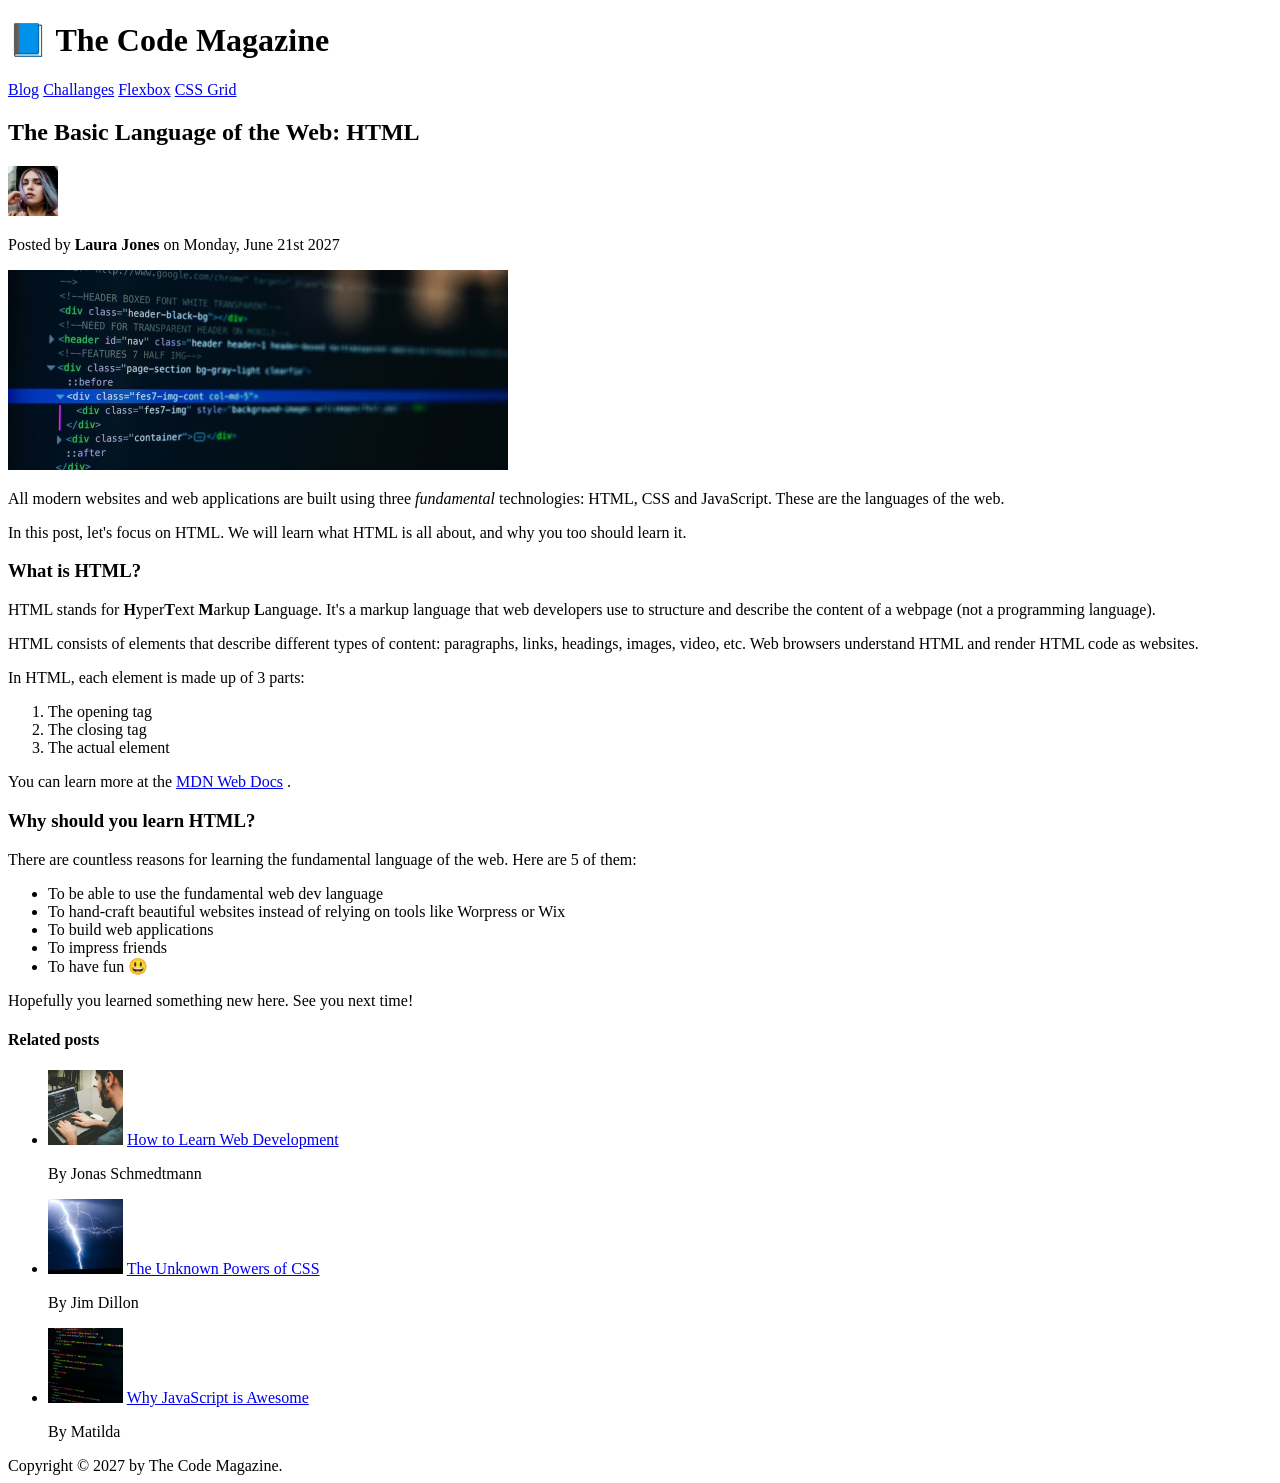
<file: 02-HTML-Fundamentals/index.html>
<!DOCTYPE html>
<html lang="en">
  <head>
    <meta charset="UTF-8" />
    <title>The basic of html</title>
  </head>
  <body>
    <!-- 
    <h1>The basic language of web</h1>
    <h2>The basic language of web</h2>
    <h3>The basic language of web</h3>
    <h4>The basic language of web</h4>
    <h5>The basic language of web</h5>
    <h6>The basic language of web</h6>
    -->

    <header>
      <h1>📘 The Code Magazine</h1>

      <nav>
        <a href="blog.html">Blog</a>
        <a href="#">Challanges</a>
        <a href="#">Flexbox</a>
        <a href="#">CSS Grid</a>
      </nav>
    </header>

    <article>
      <header>
        <h2>The Basic Language of the Web: HTML</h2>

        <img
          src="images/laura-jones.jpg"
          alt="Headshot of Laura"
          height="50"
          width="50"
        />

        <p>Posted by <strong>Laura Jones</strong> on Monday, June 21st 2027</p>

        <img
          src="images/post-img.jpg"
          alt="HTML code on a screen"
          width="500"
          height="200"
        />
      </header>

      <p>
        All modern websites and web applications are built using three
        <em>fundamental</em>
        technologies: HTML, CSS and JavaScript. These are the languages of the
        web.
      </p>

      <p>
        In this post, let's focus on HTML. We will learn what HTML is all about,
        and why you too should learn it.
      </p>

      <h3>What is HTML?</h3>

      <p>
        HTML stands for <strong>H</strong>yper<strong>T</strong>ext
        <strong>M</strong>arkup <strong>L</strong>anguage. It's a markup
        language that web developers use to structure and describe the content
        of a webpage (not a programming language).
      </p>

      <p>
        HTML consists of elements that describe different types of content:
        paragraphs, links, headings, images, video, etc. Web browsers understand
        HTML and render HTML code as websites.
      </p>

      <p>In HTML, each element is made up of 3 parts:</p>

      <ol>
        <li>The opening tag</li>
        <li>The closing tag</li>
        <li>The actual element</li>
      </ol>

      <p>
        You can learn more at the
        <a
          href="https://developer.mozilla.org/en-US/docs/Web/HTML"
          target="_blank"
          >MDN Web Docs</a
        >
        .
      </p>

      <h3>Why should you learn HTML?</h3>

      <p>
        There are countless reasons for learning the fundamental language of the
        web. Here are 5 of them:
      </p>

      <ul>
        <li>To be able to use the fundamental web dev language</li>
        <li>
          To hand-craft beautiful websites instead of relying on tools like
          Worpress or Wix
        </li>
        <li>To build web applications</li>
        <li>To impress friends</li>
        <li>To have fun 😃</li>
      </ul>

      <p>Hopefully you learned something new here. See you next time!</p>
    </article>

    <aside>
      <h4>Related posts</h4>
      <ul>
        <li>
          <img src="images/related-1.jpg" width="75" height="75" />
          <a href="#">How to Learn Web Development</a>
          <p>By Jonas Schmedtmann</p>
        </li>
        <li>
          <img src="images/related-2.jpg" width="75" height="75" />
          <a href="#">The Unknown Powers of CSS</a>
          <p>By Jim Dillon</p>
        </li>
        <li>
          <img src="images/related-3.jpg" width="75" height="75" />
          <a href="#">Why JavaScript is Awesome</a>
          <p>By Matilda</p>
        </li>
      </ul>
    </aside>

    <footer>Copyright &copy; 2027 by The Code Magazine.</footer>
  </body>
</html>
</file>
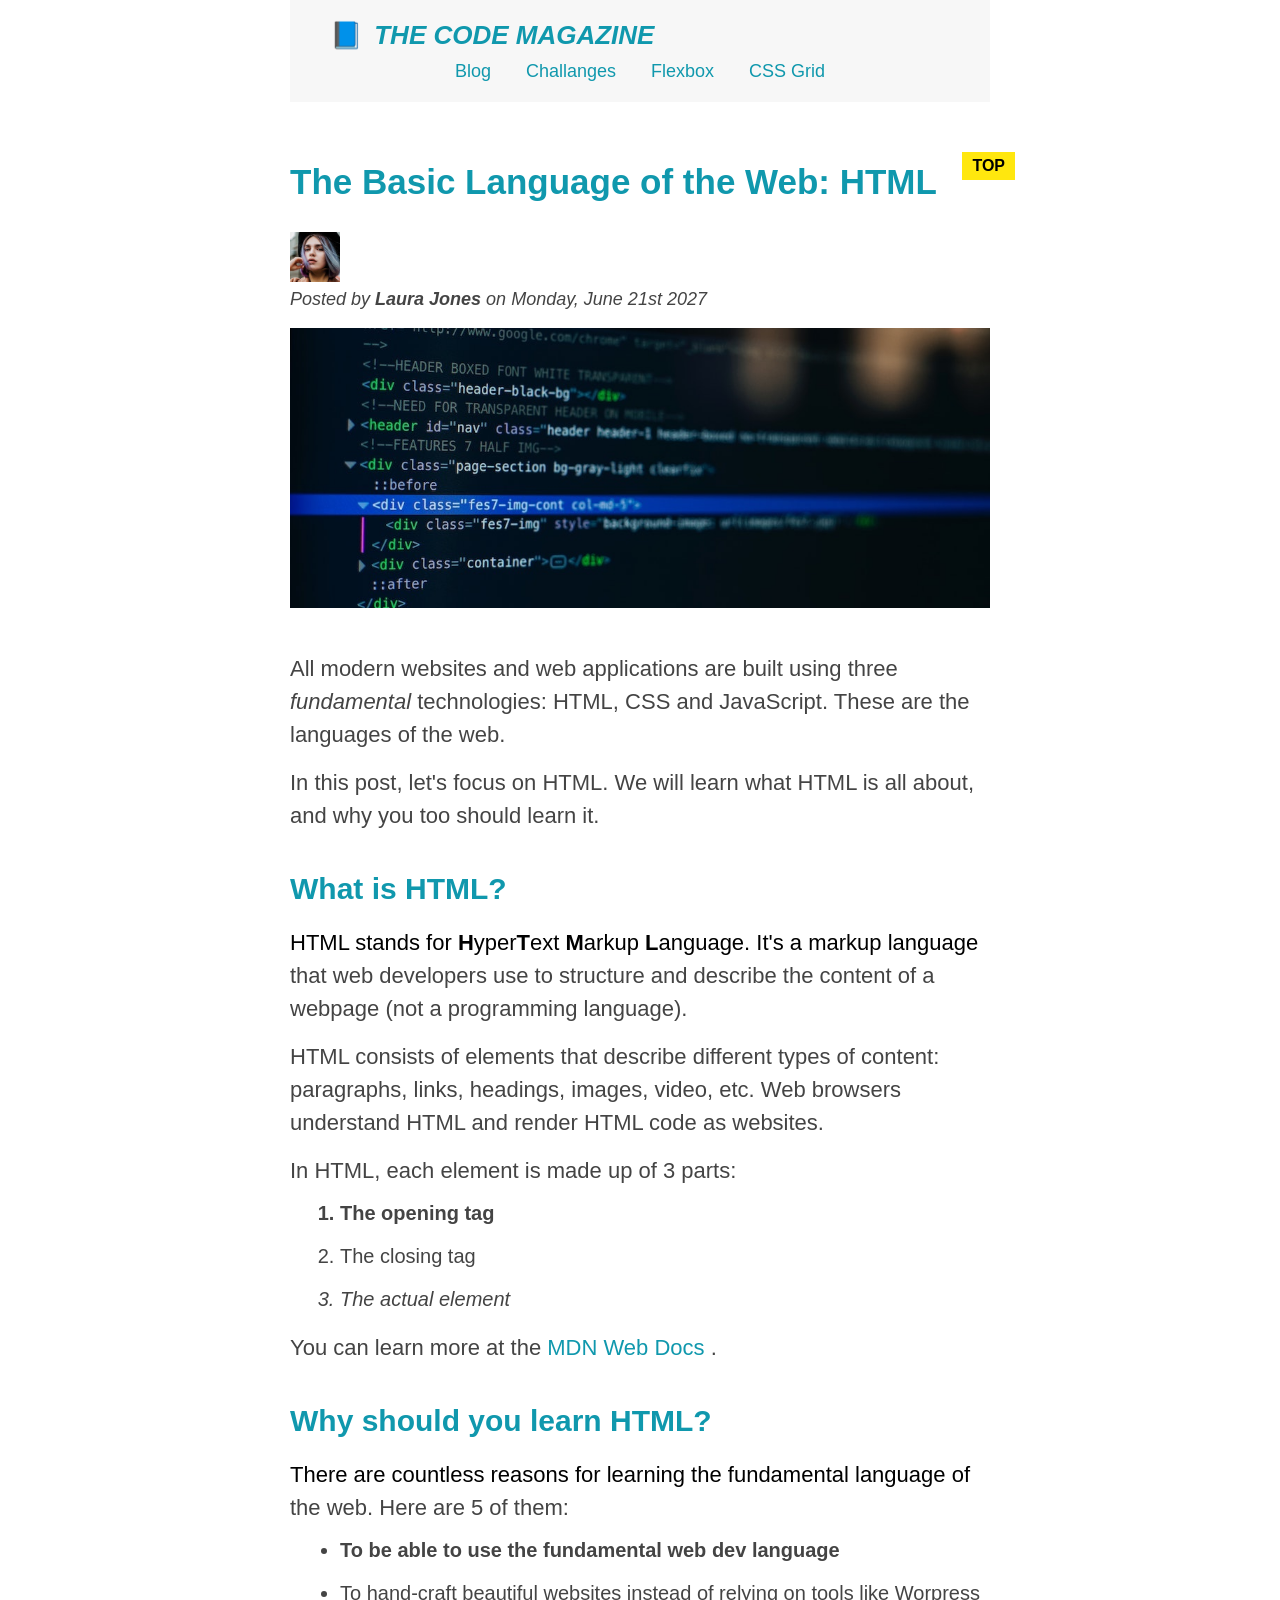
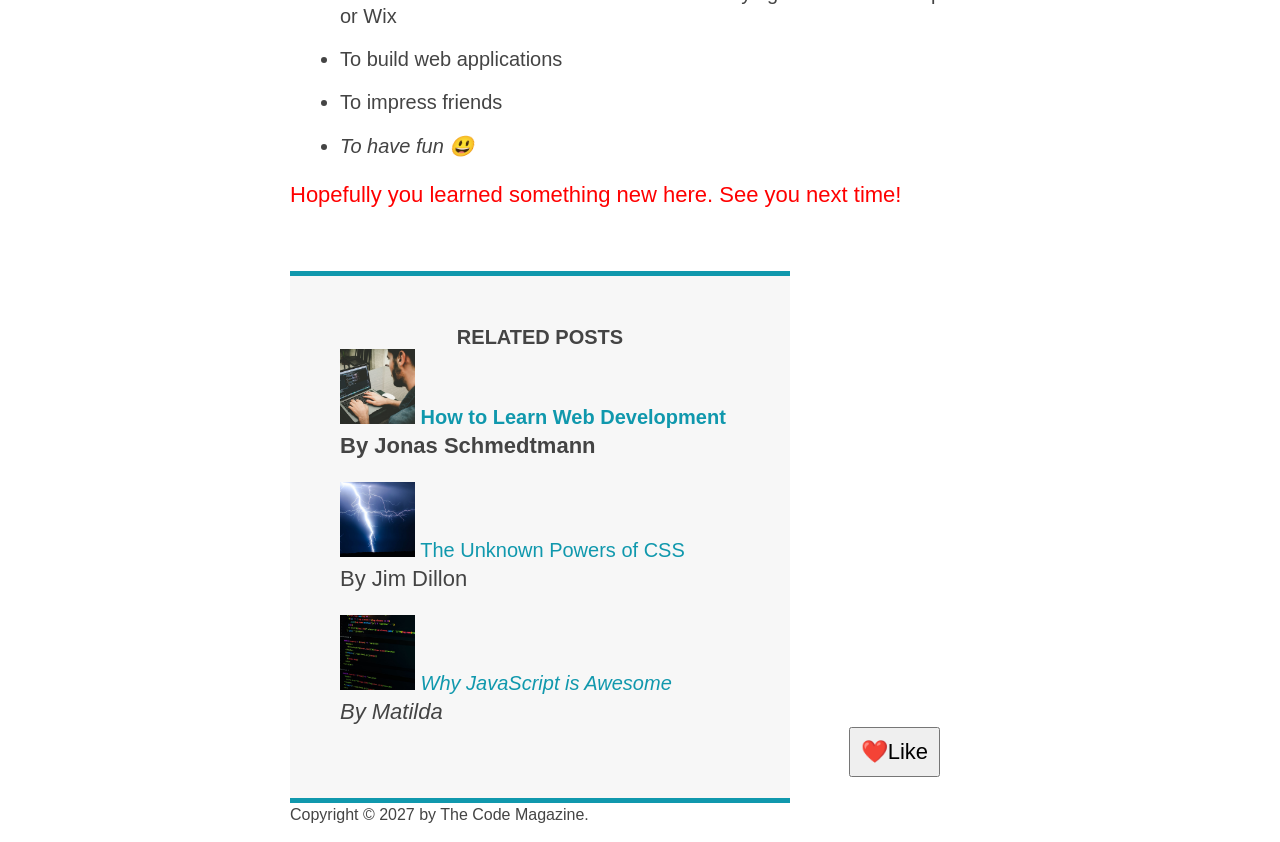
<file: 03-CSS-Fundamentals/index.html>
<!DOCTYPE html>
<html lang="en">
  <head>
    <link href="style.css" rel="stylesheet" />
    <meta charset="UTF-8" />
    <title>The basic of html</title>
  </head>
  <body>
    <div class="container">
      <!-- 
      <h1>The basic language of web</h1>
      <h2>The basic language of web</h2>
      <h3>The basic language of web</h3>
      <h4>The basic language of web</h4>
      <h5>The basic language of web</h5>
      <h6>The basic language of web</h6>
      -->

      <header class="main-header">
        <h1>📘 The Code Magazine</h1>

        <nav>
          <a href="blog.html">Blog</a>
          <a href="#">Challanges</a>
          <a href="#">Flexbox</a>
          <a href="#">CSS Grid</a>
        </nav>
      </header>

      <article>
        <header class="post-header">
          <h2>The Basic Language of the Web: HTML</h2>

          <img
            src="images/laura-jones.jpg"
            alt="Headshot of Laura"
            height="50"
            width="50"
          />

          <p id="author">
            Posted by <strong>Laura Jones</strong> on Monday, June 21st 2027
          </p>

          <img
            src="images/post-img.jpg"
            alt="HTML code on a screen"
            width="500"
            height="200"
            class="post-img"
          />

          <button>❤️Like</button>
        </header>

        <p>
          All modern websites and web applications are built using three
          <em>fundamental</em>
          technologies: HTML, CSS and JavaScript. These are the languages of the
          web.
        </p>

        <p>
          In this post, let's focus on HTML. We will learn what HTML is all
          about, and why you too should learn it.
        </p>

        <h3>What is HTML?</h3>

        <p>
          HTML stands for <strong>H</strong>yper<strong>T</strong>ext
          <strong>M</strong>arkup <strong>L</strong>anguage. It's a markup
          language that web developers use to structure and describe the content
          of a webpage (not a programming language).
        </p>

        <p>
          HTML consists of elements that describe different types of content:
          paragraphs, links, headings, images, video, etc. Web browsers
          understand HTML and render HTML code as websites.
        </p>

        <p>In HTML, each element is made up of 3 parts:</p>

        <ol>
          <li>The opening tag</li>
          <li>The closing tag</li>
          <li>The actual element</li>
        </ol>

        <p>
          You can learn more at the
          <a
            href="https://developer.mozilla.org/en-US/docs/Web/HTML"
            target="_blank"
            >MDN Web Docs</a
          >
          .
        </p>

        <h3>Why should you learn HTML?</h3>

        <p>
          There are countless reasons for learning the fundamental language of
          the web. Here are 5 of them:
        </p>

        <ul>
          <li>To be able to use the fundamental web dev language</li>
          <li>
            To hand-craft beautiful websites instead of relying on tools like
            Worpress or Wix
          </li>
          <li>To build web applications</li>
          <li>To impress friends</li>
          <li>To have fun 😃</li>
        </ul>

        <p>Hopefully you learned something new here. See you next time!</p>
      </article>

      <aside>
        <h4>Related posts</h4>
        <ul class="related">
          <li>
            <img src="images/related-1.jpg" width="75" height="75" />
            <a href="#">How to Learn Web Development</a>
            <p class="related-author">By Jonas Schmedtmann</p>
          </li>
          <li>
            <img src="images/related-2.jpg" width="75" height="75" />
            <a href="#">The Unknown Powers of CSS</a>
            <p class="related-author">By Jim Dillon</p>
          </li>
          <li>
            <img src="images/related-3.jpg" width="75" height="75" />
            <a href="#">Why JavaScript is Awesome</a>
            <p class="related-author">By Matilda</p>
          </li>
        </ul>
      </aside>

      <footer>
        <p id="copyright" class="copyright text">
          Copyright &copy; 2027 by The Code Magazine.
        </p>
      </footer>
    </div>
  </body>
</html>
</file>
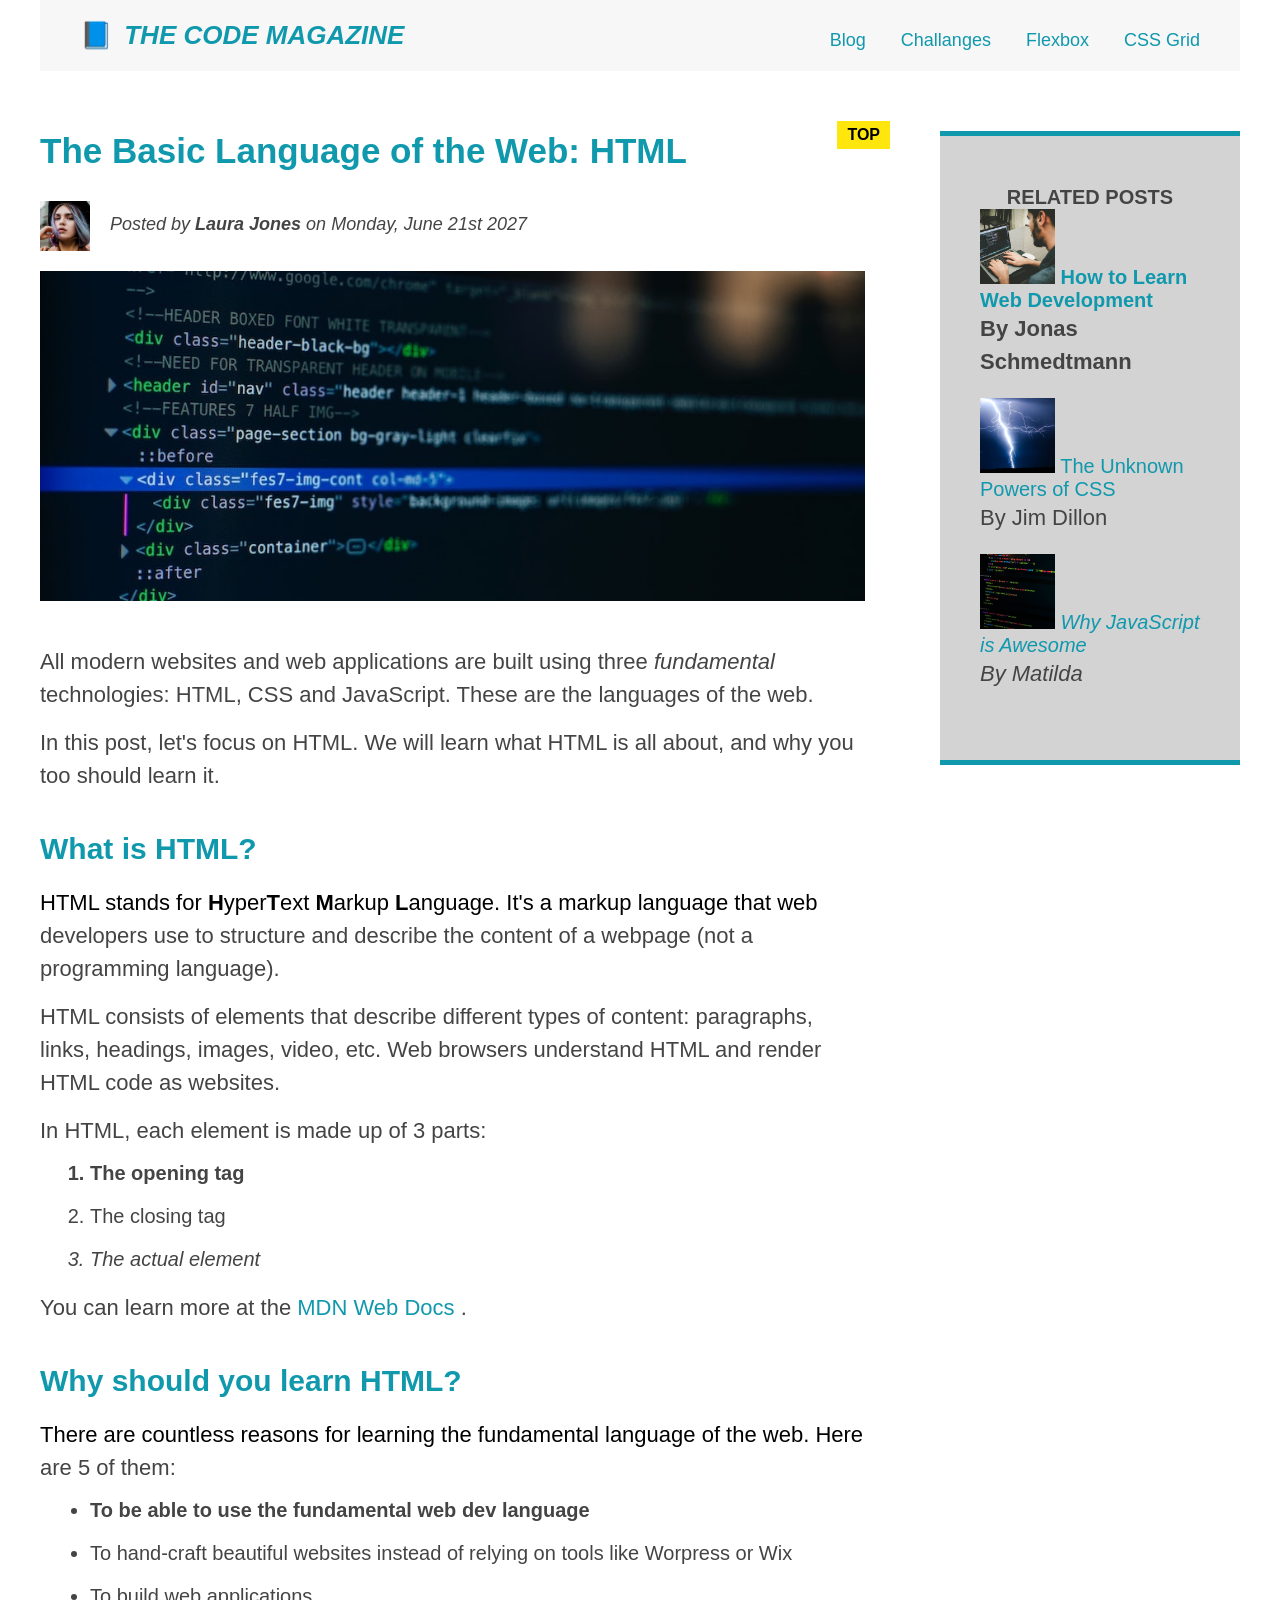
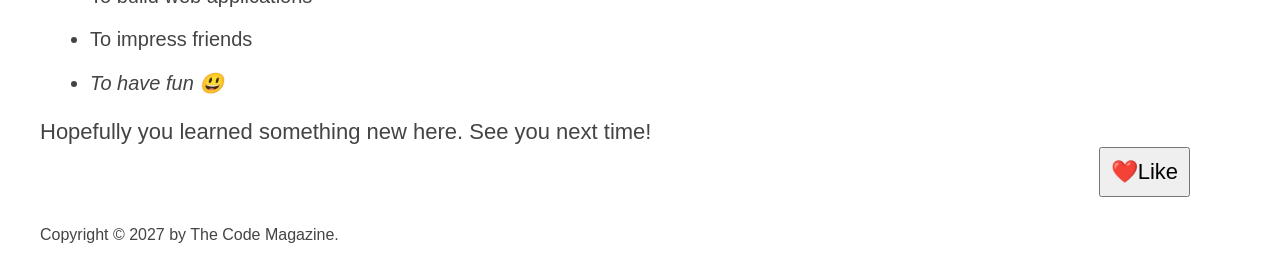
<file: 04-CSS-Layouts/index.html>
<!DOCTYPE html>
<html lang="en">
  <head>
    <link href="style.css" rel="stylesheet" />
    <meta charset="UTF-8" />
    <title>The basic of html</title>
  </head>
  <body>
    <div class="container">
      <!-- 
      <h1>The basic language of web</h1>
      <h2>The basic language of web</h2>
      <h3>The basic language of web</h3>
      <h4>The basic language of web</h4>
      <h5>The basic language of web</h5>
      <h6>The basic language of web</h6>
      -->

      <header class="main-header clearfix">
        <h1>📘 The Code Magazine</h1>

        <nav>
          <a href="blog.html">Blog</a>
          <a href="#">Challanges</a>
          <a href="flexbox.html">Flexbox</a>
          <a href="css-grid.html">CSS Grid</a>
        </nav>

        <!-- <div class="clear"></div> -->
      </header>

      <article>
        <header class="post-header">
          <h2>The Basic Language of the Web: HTML</h2>

          <img
            class="author-img"
            src="images/laura-jones.jpg"
            alt="Headshot of Laura"
            height="50"
            width="50"
          />

          <p id="author" class="author">
            Posted by <strong>Laura Jones</strong> on Monday, June 21st 2027
          </p>

          <img
            src="images/post-img.jpg"
            alt="HTML code on a screen"
            width="500"
            height="200"
            class="post-img"
          />

          <button>❤️Like</button>
        </header>

        <p>
          All modern websites and web applications are built using three
          <em>fundamental</em>
          technologies: HTML, CSS and JavaScript. These are the languages of the
          web.
        </p>

        <p>
          In this post, let's focus on HTML. We will learn what HTML is all
          about, and why you too should learn it.
        </p>

        <h3>What is HTML?</h3>

        <p>
          HTML stands for <strong>H</strong>yper<strong>T</strong>ext
          <strong>M</strong>arkup <strong>L</strong>anguage. It's a markup
          language that web developers use to structure and describe the content
          of a webpage (not a programming language).
        </p>

        <p>
          HTML consists of elements that describe different types of content:
          paragraphs, links, headings, images, video, etc. Web browsers
          understand HTML and render HTML code as websites.
        </p>

        <p>In HTML, each element is made up of 3 parts:</p>

        <ol>
          <li>The opening tag</li>
          <li>The closing tag</li>
          <li>The actual element</li>
        </ol>

        <p>
          You can learn more at the
          <a
            href="https://developer.mozilla.org/en-US/docs/Web/HTML"
            target="_blank"
            >MDN Web Docs</a
          >
          .
        </p>

        <h3>Why should you learn HTML?</h3>

        <p>
          There are countless reasons for learning the fundamental language of
          the web. Here are 5 of them:
        </p>

        <ul>
          <li>To be able to use the fundamental web dev language</li>
          <li>
            To hand-craft beautiful websites instead of relying on tools like
            Worpress or Wix
          </li>
          <li>To build web applications</li>
          <li>To impress friends</li>
          <li>To have fun 😃</li>
        </ul>

        <p>Hopefully you learned something new here. See you next time!</p>
      </article>

      <aside>
        <h4>Related posts</h4>
        <ul class="related">
          <li>
            <img src="images/related-1.jpg" width="75" height="75" />
            <a href="#">How to Learn Web Development</a>
            <p class="related-author">By Jonas Schmedtmann</p>
          </li>
          <li>
            <img src="images/related-2.jpg" width="75" height="75" />
            <a href="#">The Unknown Powers of CSS</a>
            <p class="related-author">By Jim Dillon</p>
          </li>
          <li>
            <img src="images/related-3.jpg" width="75" height="75" />
            <a href="#">Why JavaScript is Awesome</a>
            <p class="related-author">By Matilda</p>
          </li>
        </ul>
      </aside>

      <footer>
        <p id="copyright" class="copyright text">
          Copyright &copy; 2027 by The Code Magazine.
        </p>
      </footer>
    </div>
  </body>
</html>
</file>
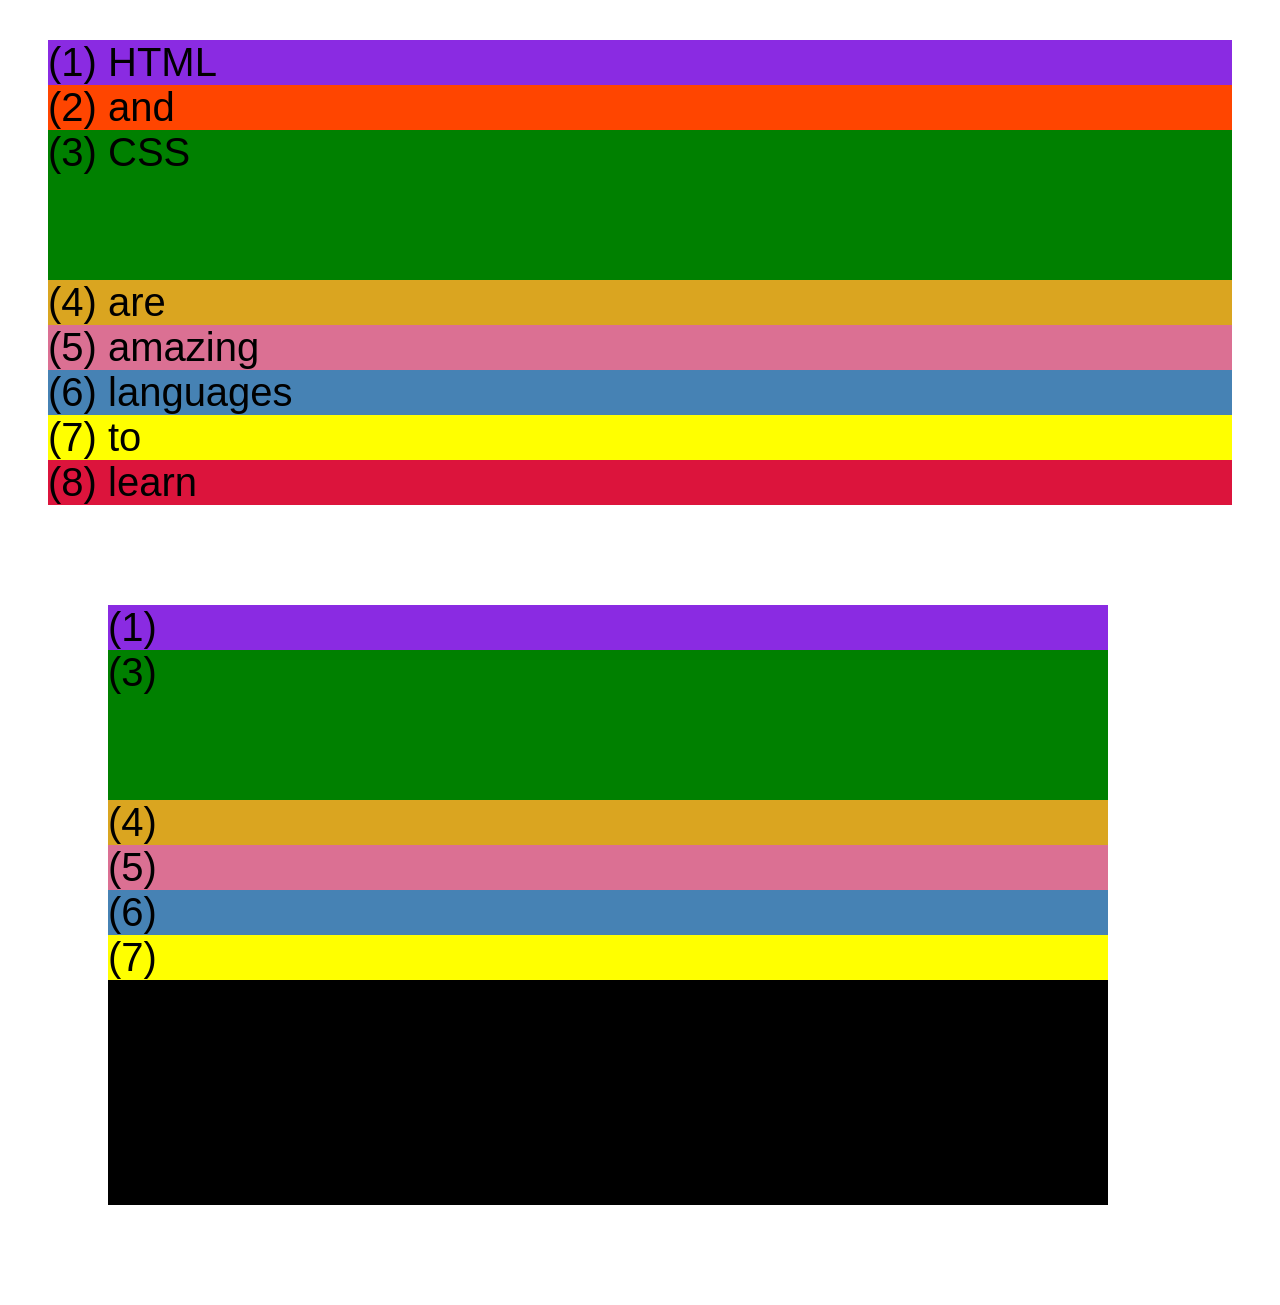
<file: 04-CSS-Layouts/css-grid.html>
<!DOCTYPE html>
<html lang="en">
  <head>
    <meta charset="UTF-8" />
    <meta http-equiv="X-UA-Compatible" content="IE=edge" />
    <meta name="viewport" content="width=device-width, initial-scale=1.0" />
    <title>CSS Grid</title>
    <style>
      .el--1 {
        background-color: blueviolet;
      }
      .el--2 {
        background-color: orangered;
      }
      .el--3 {
        background-color: green;
        height: 150px;
      }
      .el--4 {
        background-color: goldenrod;
      }
      .el--5 {
        background-color: palevioletred;
      }
      .el--6 {
        background-color: steelblue;
      }
      .el--7 {
        background-color: yellow;
      }
      .el--8 {
        background-color: crimson;
      }

      .container--1 {
        /* STARTER */
        font-family: sans-serif;
        background-color: #ddd;
        font-size: 40px;
        margin: 40px;

        /* CSS GRID */
      }

      .container--2 {
        /* STARTER */
        font-family: sans-serif;
        background-color: black;
        font-size: 40px;
        margin: 100px;

        width: 1000px;
        height: 600px;

        /* CSS GRID */
      }
    </style>
  </head>
  <body>
    <div class="container--1">
      <div class="el el--1">(1) HTML</div>
      <div class="el el--2">(2) and</div>
      <div class="el el--3">(3) CSS</div>
      <div class="el el--4">(4) are</div>
      <div class="el el--5">(5) amazing</div>
      <div class="el el--6">(6) languages</div>
      <div class="el el--7">(7) to</div>
      <div class="el el--8">(8) learn</div>
    </div>

    <div class="container--2">
      <div class="el el--1">(1)</div>
      <div class="el el--3">(3)</div>
      <div class="el el--4">(4)</div>
      <div class="el el--5">(5)</div>
      <div class="el el--6">(6)</div>
      <div class="el el--7">(7)</div>
    </div>
  </body>
</html>
</file>
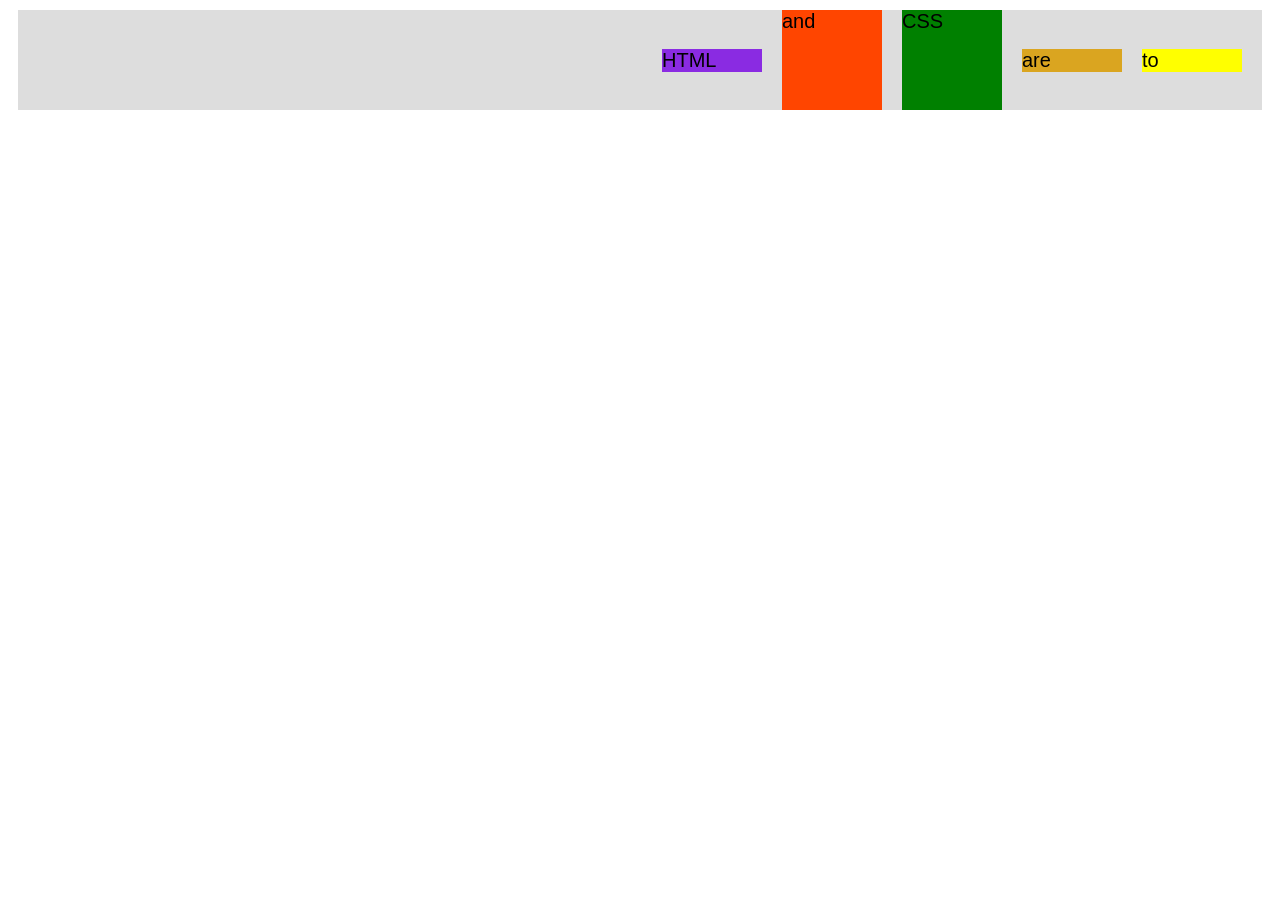
<file: 04-CSS-Layouts/flexbox.html>
<!doctype html>
<html lang="en">
  <head>
    <meta charset="UTF-8" />
    <meta http-equiv="X-UA-Compatible" content="IE=edge" />
    <meta name="viewport" content="width=device-width, initial-scale=1.0" />
    <title>Flexbox</title>
    <style>
      .el--1 {
        background-color: blueviolet;
      }
      .el--2 {
        background-color: orangered;
      }
      .el--3 {
        background-color: green;
        height: 100px;
      }
      .el--4 {
        background-color: goldenrod;
      }
      .el--5 {
        background-color: palevioletred;
      }
      .el--6 {
        background-color: steelblue;
      }
      .el--7 {
        background-color: yellow;
      }
      .el--8 {
        background-color: crimson;
      }

      .container {
        /* STARTER */
        font-family: sans-serif;
        background-color: #ddd;
        font-size: 20px;
        /* padding: 20px; */
        margin: 10px;

        /* FLEXBOX */
        display: flex;
        align-items: center;
        /* align-items: stretch; */
        justify-content: flex-end;
        /* justify-content: flex-start; */
        /* justify-content: space-between; */
        /* gap: 20px; */
      }

      .el {
        margin-right: 20px;

        flex-basis: 100px;
        /* flex-shrink: 0; */
        /* it is about a managaning a remaining empty space */
        /* flex-grow: 1; */
        /* flex: 0; */
        /* flex: 0 0 200px; */
        /* flex: 1; */
      }

      .el--1 {
        /* align-self: flex-start; */
        /* order: 2; */
        /* flex-grow: 1; */
      }

      .el--2 {
        align-self: stretch;
        /* order: 2; */
        /* flex-grow: 1; */
      }

      .el--5 {
        /* align-self: flex-end; */
        order: 1;
      }

      .el--6 {
        order: -1;
        /* flex-grow: 1; */
      }
    </style>
  </head>
  <body>
    <!-- flex container -->
    <div class="container">
      <!-- flex items: each div is a flex item -->
      <div class="el el--1">HTML</div>
      <div class="el el--2">and</div>
      <div class="el el--3">CSS</div>
      <div class="el el--4">are</div>
      <!-- <div class="el el--5">amazing</div> -->
      <!-- <div class="el el--6">languages</div> -->
      <div class="el el--7">to</div>
      <!-- <div class="el el--8">learn</div> -->
    </div>
  </body>
</html>
</file>
<file: 03-CSS-Fundamentals/style.css>
* {
  /* color: red; */
  margin: 0;
  padding: 0;
}

body {
  color: #444;
  font-family: sans-serif;
  /* position: relative; */
}

.container {
  width: 700px;
  /* margin-left: auto; */
  /* margin-right: auto; */
  margin: 0 auto;

  position: relative;
}

.main-header {
  background-color: #f7f7f7;
  /* padding: 20px;
  padding-left: 40px;
  padding-right: 40px; */
  padding: 20px 40px;
  margin-bottom: 60px;
  /* height: 80px; */

  /* position: relative; */
}

nav {
  font-size: 18px;
  text-align: center;
}

article {
  margin-bottom: 60px;
}

aside {
  background-color: #f7f7f7;
  border-top: 5px solid #1098ad;
  border-bottom: 5px solid #1098ad;

  /* padding-top: 50px; */
  /* padding-bottom: 50px; */
  padding: 50px 0;
  width: 500px;
}

/* SMALLER ELEMENTS */

h1,
h2,
h3,
h4,
p,
li {
  font-family: sans-serif;
  color: #444;
}

h1,
h2,
h3 {
  color: #1098ad;
}

h1 {
  font-size: 26px;
  text-transform: uppercase;
  font-style: italic;
}

h2 {
  font-size: 35px;
  margin-bottom: 30px;
}

h3 {
  font-size: 30px;
  margin-bottom: 20px;
  margin-top: 40px;
}

h4 {
  font-size: 20px;
  text-transform: uppercase;
  text-align: center;
}

.post-header {
  margin-bottom: 40px;
  /* position: relative; */
}

p {
  font-size: 22px;
  line-height: 1.5;
  margin-bottom: 15px;
}

ul,
ol {
  margin-left: 50px;
  margin-bottom: 20px;
}

li {
  font-size: 20px;
  margin-bottom: 20px;
}

li:first-child {
  font-weight: bold;
}

li:last-child {
  font-style: italic;
  margin-bottom: 0;
}

/* footer p {
  font-size: 16px;
} */

/* article header p {
  font-style: italic;
} */

#author {
  font-size: 18px;
  font-style: italic;
}

#copyright {
  font-size: 16px;
}

.related {
  list-style: none;
}

/* body {
  background-color: aqua;
} */

/* li:nth-child(even) {
  color: red;
} */
article p:last-child {
  color: red;
}

a:link {
  color: #1098ad;
  text-decoration: none;
}

a:visited {
  color: #1098ad;
}

a:hover {
  color: orangered;
  font-weight: bold;
  text-decoration: underline orangered;
}

a:active {
  background-color: black;
  font-style: italic;
}

/* 
Prio when resolving conflicting declarations from high to lower:
!important
inline style
ID (#) selector - if multiple last selector in code applies
Class and pseudo class (.) - if multiple last selector in code applies
Element selector (p, div, li, etc) - if multiple last selector in code applies
Universal selector (*) - if multiple last selector in code applies

More:
In the cascade, rules are considered in this order:

Origin + importance: User-origin !important rules win first, then author !important, then normal author rules, then normal user rules, then browser defaults.
Specificity among rules in the same bucket: inline styles (highest), then selectors with more IDs, then class/pseudo-class/attribute selectors, then element/pseudo-element selectors, with the universal selector at the bottom.

Source order: if two rules still tie, the one that appears later in the stylesheet (or in the later stylesheet) wins.

Inheritance only fills in properties that aren’t explicitly set on an element after the cascade runs, so once a rule gives an element a color, children won’t fall back to an ancestor’s value unless they remain unset themselves.

*/

/* #copyright {
  color: red;
}

.copyright {
  color: blue;
}

.text {
  color: yellow;
}

footer p {
  color: green;
} */

.post-img {
  width: 100%;
  height: auto;
}

nav a:link {
  /* background-color: orangered;
  margin: 20px;
  padding: 20px;

  display: block; */

  /* background-color: orangered;
  padding: 20px; */

  margin-right: 30px;
  margin-top: 10px;
  display: inline-block;
}

nav a:link:last-child {
  margin-right: 0;
}

button {
  font-size: 22px;
  padding: 10px;
  cursor: pointer;

  position: absolute;

  /* top: 0;
  left: 0; */

  bottom: 50px;
  right: 50px;
}

h1::first-letter {
  font-style: normal;
  margin-right: 5px;
}

h3 + p::first-line {
  /* `h3 +` - it's JSON sibling selector */
  color: black;
}

h2 {
  /* background-color: orange; */
  position: relative;
}

h2::after {
  content: "TOP";
  background-color: #ffe70e;
  color: #000;
  font-size: 16px;
  font-weight: bold;
  display: inline-block;
  padding: 5px 10px;
  /* margin-bottom: 10px; */
  position: absolute;
  top: -10px;
  right: -25px;
}
</file>
<file: 04-CSS-Layouts/style.css>
* {
  /* color: red; */
  margin: 0;
  padding: 0;
  box-sizing: border-box;
}

body {
  /* background-color: blue; */
  color: #444;
  font-family: sans-serif;
  /* position: relative; */
}

.container {
  width: 1200px;
  /* margin-left: auto; */
  /* margin-right: auto; */
  margin: 0 auto;

  position: relative;
}

.main-header {
  background-color: #f7f7f7;
  /* padding: 20px;
  padding-left: 40px;
  padding-right: 40px; */
  padding: 20px 40px;
  margin-bottom: 60px;
  /* height: 80px; */

  /* position: relative; */
}

nav {
  font-size: 18px;
  text-align: center;
}

article {
  margin-bottom: 60px;
}

aside {
  background-color: #f7f7f7;
  border-top: 5px solid #1098ad;
  /* border-left: 5px solid #1098ad; */
  border-bottom: 5px solid #1098ad;

  /* padding-top: 50px; */
  /* padding-bottom: 50px; */
  padding: 50px 40px;
  /* width: 500px; */
}

/* SMALLER ELEMENTS */

h1,
h2,
h3,
h4,
p,
li {
  font-family: sans-serif;
  color: #444;
}

h1,
h2,
h3 {
  color: #1098ad;
}

h1 {
  font-size: 26px;
  text-transform: uppercase;
  font-style: italic;
}

h2 {
  font-size: 35px;
  margin-bottom: 30px;
}

h3 {
  font-size: 30px;
  margin-bottom: 20px;
  margin-top: 40px;
}

h4 {
  font-size: 20px;
  text-transform: uppercase;
  text-align: center;
}

.post-header {
  margin-bottom: 40px;
  /* position: relative; */
}

p {
  font-size: 22px;
  line-height: 1.5;
  margin-bottom: 15px;
}

ul,
ol {
  margin-left: 50px;
  margin-bottom: 20px;
}

li {
  font-size: 20px;
  margin-bottom: 20px;
}

li:first-child {
  font-weight: bold;
}

li:last-child {
  font-style: italic;
  margin-bottom: 0;
}

/* footer p {
  font-size: 16px;
} */

/* article header p {
  font-style: italic;
} */

#author {
  font-size: 18px;
  font-style: italic;
}

#copyright {
  font-size: 16px;
}

.related {
  list-style: none;
  margin-left: 0;
}

/* body {
  background-color: aqua;
} */

/* li:nth-child(even) {
  color: red;
} */
article p:last-child {
  /* color: red; */
}

a:link {
  color: #1098ad;
  text-decoration: none;
}

a:visited {
  color: #1098ad;
}

a:hover {
  color: orangered;
  font-weight: bold;
  text-decoration: underline orangered;
}

a:active {
  background-color: black;
  font-style: italic;
}

/* 
Prio when resolving conflicting declarations from high to lower:
!important
inline style
ID (#) selector - if multiple last selector in code applies
Class and pseudo class (.) - if multiple last selector in code applies
Element selector (p, div, li, etc) - if multiple last selector in code applies
Universal selector (*) - if multiple last selector in code applies

More:
In the cascade, rules are considered in this order:

Origin + importance: User-origin !important rules win first, then author !important, then normal author rules, then normal user rules, then browser defaults.
Specificity among rules in the same bucket: inline styles (highest), then selectors with more IDs, then class/pseudo-class/attribute selectors, then element/pseudo-element selectors, with the universal selector at the bottom.

Source order: if two rules still tie, the one that appears later in the stylesheet (or in the later stylesheet) wins.

Inheritance only fills in properties that aren’t explicitly set on an element after the cascade runs, so once a rule gives an element a color, children won’t fall back to an ancestor’s value unless they remain unset themselves.

*/

/* #copyright {
  color: red;
}

.copyright {
  color: blue;
}

.text {
  color: yellow;
}

footer p {
  color: green;
} */

.post-img {
  width: 100%;
  height: auto;
}

nav a:link {
  /* background-color: orangered;
  margin: 20px;
  padding: 20px;

  display: block; */

  /* background-color: orangered;
  padding: 20px; */

  margin-right: 30px;
  margin-top: 10px;
  display: inline-block;
}

nav a:link:last-child {
  margin-right: 0;
}

button {
  font-size: 22px;
  padding: 10px;
  cursor: pointer;

  position: absolute;

  /* top: 0;
  left: 0; */

  bottom: 50px;
  right: 50px;
}

h1::first-letter {
  font-style: normal;
  margin-right: 5px;
}

h3 + p::first-line {
  /* `h3 +` - it's JSON sibling selector */
  color: black;
}

h2 {
  /* background-color: orange; */
  position: relative;
}

h2::after {
  content: "TOP";
  background-color: #ffe70e;
  color: #000;
  font-size: 16px;
  font-weight: bold;
  display: inline-block;
  padding: 5px 10px;
  /* margin-bottom: 10px; */
  position: absolute;
  top: -10px;
  right: -25px;
}

.author-img {
  float: left;
  margin-bottom: 20px;
}

.author {
  /* padding-left: 80px; */

  float: left;
  margin-top: 10px;
  margin-left: 20px;

  /* background-color: cyan; */
}

h1 {
  /* background-color: green; */
  float: left;
}

nav {
  /* background-color: yellow; */
  float: right;
}

/* .clear {
  clear: both;
} */

.clearfix::after {
  clear: both;
  content: "";
  display: block;
}

article {
  /* background-color: green; */
  width: 825px;
  float: left;
}

aside {
  background-color: lightgray;
  width: 300px;
  float: right;
}

footer {
  /* background-color: blue; */
  clear: both;
}
</file>
